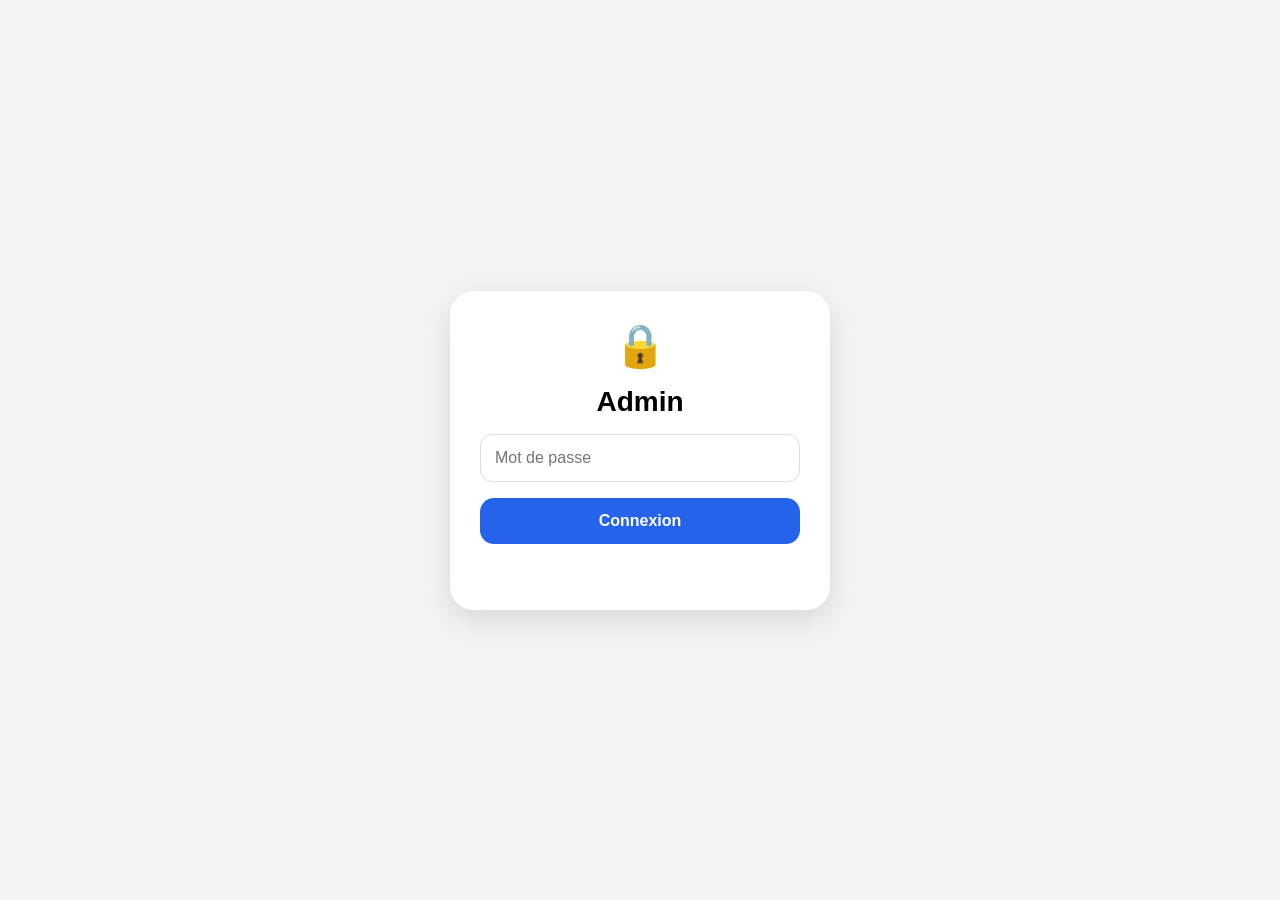
<file: admin_exercises.html>
<!DOCTYPE html>
<html lang="fr">
<head>
<meta charset="UTF-8">
<meta name="viewport" content="width=device-width, initial-scale=1.0">
<title>Admin Exercises V1</title>

<style>

body{
  margin:0;
  padding:30px;
  background:#f5f7fb;
  font-family:Arial,sans-serif;
  color:#222;
}

.container{
  max-width:1200px;
  margin:auto;
}

h1{
  margin-bottom:10px;
}

.subtitle{
  color:#666;
  margin-bottom:30px;
}

.card{
  background:white;
  border-radius:20px;
  padding:24px;
  margin-bottom:24px;
  box-shadow:0 4px 14px rgba(0,0,0,0.06);
}

label{
  display:block;
  margin-bottom:10px;
  font-weight:bold;
}

textarea{
  width:100%;
  min-height:180px;
  border:none;
  border-radius:16px;
  padding:18px;
  background:#f2f5fb;
  resize:vertical;
  font-size:15px;
  box-sizing:border-box;
}

#generatedJson{
  min-height:420px;
  font-family:monospace;
}

button{
  border:none;
  border-radius:14px;
  padding:14px 22px;
  font-size:15px;
  font-weight:bold;
  cursor:pointer;
  transition:0.2s;
  margin-right:12px;
  margin-bottom:12px;
}

.primary{
  background:#2d6cdf;
  color:white;
}

.primary:hover{
  background:#1f56b8;
}

.secondary{
  background:#e9eefb;
  color:#2d6cdf;
}

.secondary:hover{
  background:#d9e4ff;
}

.success{
  background:#17b26a;
  color:white;
}

.success:hover{
  background:#119455;
}

.stats{
  display:flex;
  flex-wrap:wrap;
  gap:14px;
  margin-top:20px;
}

.stat{
  background:#f2f5fb;
  padding:14px 18px;
  border-radius:14px;
  font-weight:bold;
}

.small{
  color:#777;
  font-size:14px;
  margin-top:12px;
}

@media(max-width:768px){

  body{
    padding:14px;
  }

  .card{
    padding:16px;
  }

  button{
    width:100%;
  }

}

</style>
</head>
<body>

<div class="container">

<h1>Admin Exercises V1</h1>

<div class="subtitle">
Créer et fusionner rapidement des exercices/programmes JSON.
</div>

<div class="card">

<label>Prompt programme</label>

<textarea id="promptInput">
Tu es un kinésithérapeute expert.

Génère un JSON compatible avec mon site.

IMPORTANT :
- Si la demande concerne un EXERCICE :
  → générer un exercice complet

- Si la demande concerne un PROGRAMME :
  → générer uniquement un programme contenant des IDs exercices

────────────────────
FORMAT EXERCICE
────────────────────

{
  "id": "",
  "nom": "",
  "type": "timer",

  "categorie": "",

  "objectif": "",

  "niveau": 1,

  "exercise_mode": "dynamique",

  "duree": "",

  "consignes": [],

  "precautions": [],

  "tags": [],

  "timer_config": {
    "mode": "dynamique",
    "phase_monte": 3,
    "maintien": 1,
    "phase_descente": 3,
    "cycles": 10
  },

  "ex": 30,

  "repos": 20,

  "reps": 10,

  "image": "exercises/images/placeholders/default.png",

  "video": "",

  "pathologies": [],

  "objectifs": [],

  "zones": [],

  "materiel": []
}

────────────────────
FORMAT PROGRAMME
────────────────────

{
  "id": "",

  "nom": "",

  "categorie": "",

  "niveau": 1,

  "description": "",

  "objectif": "",

  "objectifs": [],

  "pathologies": [],

  "zones": [],

  "materiel": [],

  "tags": [],

  "image": "exercises/images/placeholders/default.png",

  "video": "",

  "consignes": [],

  "exercices": []
}

IMPORTANT :
- Un programme NE contient PAS les exercices complets
- "exercices" contient uniquement des IDs
- Ne jamais utiliser timer_config dans un programme
- Réutiliser les exercices existants au maximum
- Éviter les doublons inutiles
- Construire des progressions cohérentes et réalistes</textarea>

<div class="small">
Tu écris ici le programme souhaité puis tu demandes à ChatGPT de générer le JSON.
</div>

</div>

<div class="card">

<h2>Gestion Exercices</h2>

<label>JSON exercices</label>

<textarea
id="exercisesJson"
placeholder='Colle ici les exercices JSON...'></textarea>

<div style="margin-top:20px;">

<button
class="secondary"
onclick="mergeExercisesOnly()">
Importer exercices
</button>

<button
class="success"
onclick="exportExercisesJson()">
Exporter exercises.json
</button>

</div>

<hr style="margin:40px 0;">

<h2>Gestion Programmes</h2>

<label>JSON programmes</label>

<textarea
id="programsJson"
placeholder='Colle ici les programmes JSON...'></textarea>

<div style="margin-top:20px;">

<button
class="primary"
onclick="mergeProgramsOnly()">
Importer programmes
</button>

<button
class="success"
onclick="exportProgramsJson()">
Exporter program_templates.json
</button>

</div>

<div style="margin-top:20px;">


</div>

<div class="stats">

<div class="stat">
Exercices actuels : <span id="currentCount">0</span>
</div>

<div class="stat">
Nouveaux exercices : <span id="newCount">0</span>
</div>

<div class="stat">
Total final : <span id="finalCount">0</span>
</div>

</div>

</div>

</div>

<script>

if(
  localStorage.getItem("admin_ok")
  !== "true"
){

  window.location.href =
  "login.html";

}

let currentExercises = [];
let mergedExercises = [];

let currentPrograms = [];
let mergedPrograms = [];

function updateStats(newExercises = []){

  document.getElementById('currentCount').textContent =
  currentExercises.length;

  document.getElementById('newCount').textContent =
  newExercises.length;

  document.getElementById('finalCount').textContent =
  mergedExercises.length;
}

function normalizeText(text){

  return (text || '')
  .toLowerCase()
  .normalize('NFD')
  .replace(/[\u0300-\u036f]/g, '')
  .replace(/[^a-z0-9]/g,'');

}

async function loadCurrentJson(){

  try{

    const exResponse =
    await fetch('./exercises/data/exercises.json');

    currentExercises =
    await exResponse.json();

    mergedExercises = [...currentExercises];

    const progResponse =
    await fetch('./exercises/data/program_templates.json');

    currentPrograms =
    await progResponse.json();

    mergedPrograms = [...currentPrograms];

    updateStats();



    alert('JSON chargés avec succès');

  } catch(error){

    console.error(error);

    alert('Erreur chargement JSON');

  }
}

function mergeExercisesOnly(){

  try{

    const jsonText =
    document.getElementById(
      'exercisesJson'
    ).value;

    if(!jsonText.trim()){

      alert('Aucun JSON exercices');

      return;
    }

    const parsed =
    JSON.parse(jsonText);

    const newExercises =
    Array.isArray(parsed)
    ? parsed
    : [parsed];

    let added = 0;

    newExercises.forEach(newEx => {

      const exists =
      mergedExercises.some(ex =>
        ex.id === newEx.id
      );

      if(!exists){

        mergedExercises.push(newEx);

        added++;

      }

    });

    updateStats(newExercises);

    alert(
      added +
      ' exercices ajoutés'
    );

  }catch(error){

    console.error(error);

    alert(
      'JSON exercices invalide'
    );

  }

}

function mergeProgramsOnly(){

  try{

    const jsonText =
    document.getElementById(
      'programsJson'
    ).value;

    if(!jsonText.trim()){

      alert('Aucun JSON programmes');

      return;
    }

    const parsed =
    JSON.parse(jsonText);

    const newPrograms =
    Array.isArray(parsed)
    ? parsed
    : [parsed];

    let added = 0;

    newPrograms.forEach(program => {

      const exists =
      mergedPrograms.some(p =>
        p.id === program.id
      );

      if(!exists){

        mergedPrograms.push(program);

        added++;

      }

    });

    validatePrograms();

    alert(
      added +
      ' programmes ajoutés'
    );

  }catch(error){

    console.error(error);

    alert(
      'JSON programmes invalide'
    );

  }

}

function validatePrograms(){

  let errors = [];

  mergedPrograms.forEach(program => {

    (program.exercices || [])
    .forEach(id => {

      const exists =
      mergedExercises.some(ex =>
        ex.id === id
      );

      if(!exists){

        errors.push(
          program.nom +
          ' -> exercice manquant : ' +
          id
        );

      }

    });

  });

  if(errors.length){

    console.error(errors);

    alert(
      'Erreurs programmes. Voir console.'
    );

  }

}

function exportExercisesJson(){

  if(!mergedExercises.length){

    alert('Aucun exercice');

    return;
  }

  const jsonString =
  JSON.stringify(mergedExercises, null, 2);

  downloadJson(
    jsonString,
    'exercises.json'
  );
}

function exportProgramsJson(){

  if(!mergedPrograms.length){

    alert('Aucun programme');

    return;
  }

  const jsonString =
  JSON.stringify(mergedPrograms, null, 2);

  downloadJson(
    jsonString,
    'program_templates.json'
  );
}

function downloadJson(jsonString, filename){

  const blob = new Blob(
    [jsonString],
    { type:'application/json' }
  );

  const url =
  URL.createObjectURL(blob);

  const a =
  document.createElement('a');

  a.href = url;

  a.download = filename;

  a.click();

  URL.revokeObjectURL(url);
}

</script>

</body>
</html>
</file>
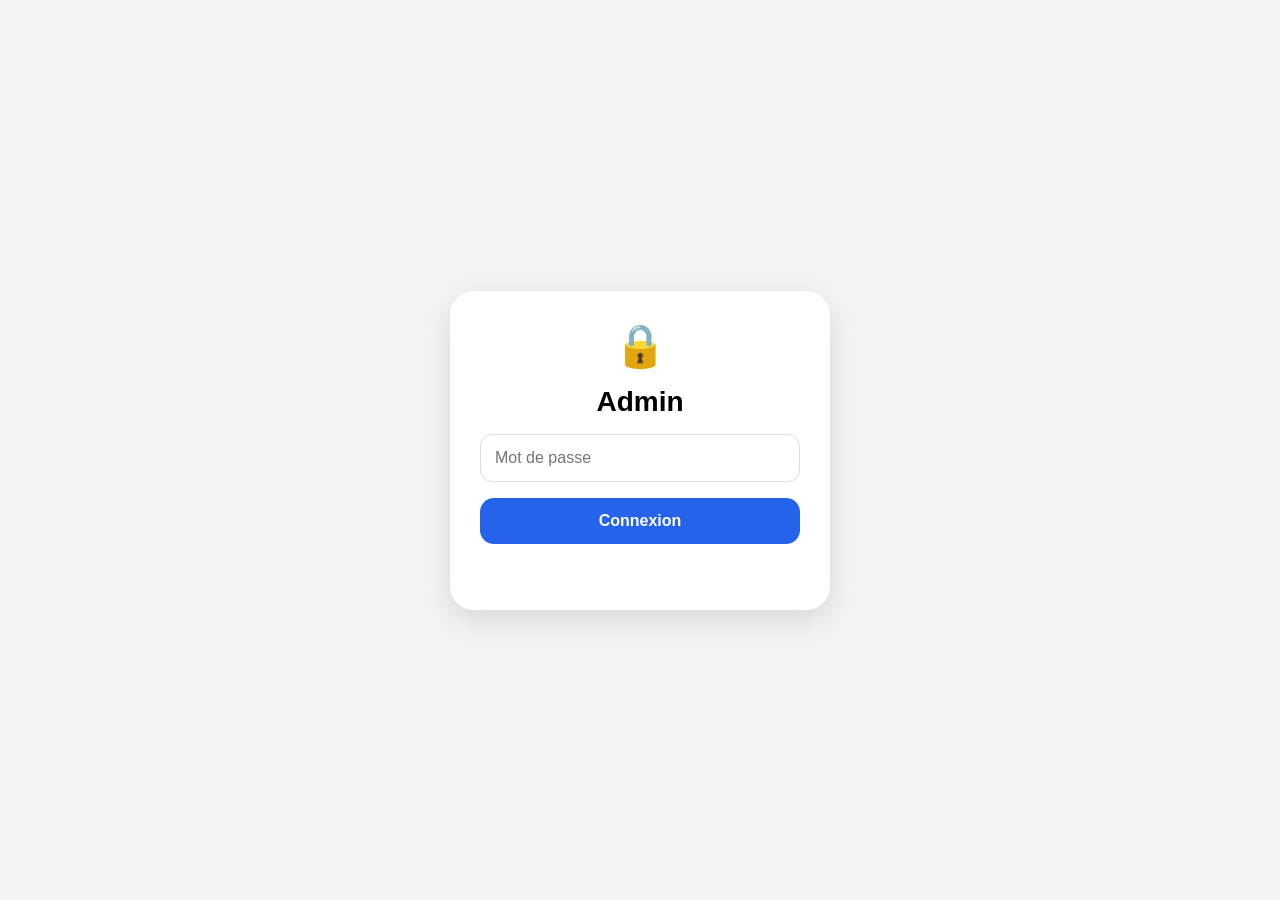
<file: admin_tools.html>
<!DOCTYPE html>
<html lang="fr">
<head>
<meta charset="UTF-8">
<meta name="viewport" content="width=device-width, initial-scale=1.0, viewport-fit=cover">
<meta name="theme-color" content="#0A7C90">

<title>Outils administrateur</title>

<link rel="stylesheet" href="style.css?v=2">
<link rel="stylesheet" href="home.css?v=3">

<style>

.back-btn{
  flex:none;
  width:48px;
  height:48px;
  margin:0;
  padding:0;
  display:grid;
  place-items:center;
  border-radius:50%;
  background:var(--surface);
  border:1px solid var(--border);
  color:var(--text);
}

.back-btn:hover{
  border-color:#BFD8DB;
}

.back-btn svg{
  width:22px;
  height:22px;
  fill:none;
  stroke:currentColor;
  stroke-width:2;
  stroke-linecap:round;
  stroke-linejoin:round;
}

</style>
</head>

<body>

<main class="card home-card">

  <header class="home-header">
    <button class="back-btn" onclick="history.back()" aria-label="Retour">
      <svg viewBox="0 0 24 24"><path d="M19 12H5M12 19l-7-7 7-7"/></svg>
    </button>
    <div>
      <h1 class="home-title">Outils administrateur</h1>
      <p class="home-subtitle">Gestion et création des programmes</p>
    </div>
  </header>

  <nav class="home-grid" aria-label="Outils">
    <button class="home-box" onclick="location.href='programmes_admin.html'">
      <span class="box-icon"><svg viewBox="0 0 24 24"><rect x="8" y="2" width="8" height="4" rx="1"/><path d="M16 4h2a2 2 0 0 1 2 2v14a2 2 0 0 1-2 2H6a2 2 0 0 1-2-2V6a2 2 0 0 1 2-2h2M9 12h6M9 16h6"/></svg></span>
      <span class="box-text"><strong>Programmes</strong><small>Voir et modifier les programmes</small></span>
      <svg class="chev" viewBox="0 0 24 24"><path d="M9 18l6-6-6-6"/></svg>
    </button>
    <button class="home-box" onclick="openProgrammeKine()">
      <span class="box-icon"><svg viewBox="0 0 24 24"><path d="M22 12h-4l-3 9L9 3l-3 9H2"/></svg></span>
      <span class="box-text"><strong>Programme kiné</strong><small>Créer un nouveau programme</small></span>
      <svg class="chev" viewBox="0 0 24 24"><path d="M9 18l6-6-6-6"/></svg>
    </button>
    <button class="home-box" onclick="location.href='programmescourse.html'">
      <span class="box-icon"><svg viewBox="0 0 24 24"><circle cx="6" cy="19" r="3"/><path d="M9 19h8.5a3.5 3.5 0 0 0 0-7h-11a3.5 3.5 0 0 1 0-7H15"/><circle cx="18" cy="5" r="3"/></svg></span>
      <span class="box-text"><strong>Programme course</strong><small>Séances de course à pied</small></span>
      <svg class="chev" viewBox="0 0 24 24"><path d="M9 18l6-6-6-6"/></svg>
    </button>
    <button class="home-box" onclick="location.href='admin_exercises.html'">
      <span class="box-icon"><svg viewBox="0 0 24 24"><path d="M8 3H7a2 2 0 0 0-2 2v5a2 2 0 0 1-2 2 2 2 0 0 1 2 2v5a2 2 0 0 0 2 2h1M16 21h1a2 2 0 0 0 2-2v-5a2 2 0 0 1 2-2 2 2 0 0 1-2-2V5a2 2 0 0 0-2-2h-1"/></svg></span>
      <span class="box-text"><strong>Gestion JSON</strong><small>Base d’exercices</small></span>
      <svg class="chev" viewBox="0 0 24 24"><path d="M9 18l6-6-6-6"/></svg>
    </button>
    <button class="home-box" onclick="location.href='exercises/glossary.html'">
      <span class="box-icon"><svg viewBox="0 0 24 24"><path d="M2 4h6a4 4 0 0 1 4 4v13a3 3 0 0 0-3-3H2zM22 4h-6a4 4 0 0 0-4 4v13a3 3 0 0 1 3-3h7z"/></svg></span>
      <span class="box-text"><strong>Glossaire exercices</strong><small>Toutes les fiches exercices</small></span>
      <svg class="chev" viewBox="0 0 24 24"><path d="M9 18l6-6-6-6"/></svg>
    </button>
  </nav>

</main>

<script>

if(
localStorage.getItem("admin_ok")
!== "true"
){
  window.location.href =
  "login.html";
}

</script>

<script>

function openProgrammeKine(){

  localStorage.removeItem("programme_temp");
  localStorage.removeItem("current_programme");
  localStorage.removeItem("edit_programme");
  localStorage.removeItem("pathologie");
  localStorage.removeItem("patho_data");
  localStorage.removeItem("pathologie_nom");
  localStorage.removeItem("programmeCopie");


  localStorage.setItem(
    "forceProgrammeKine",
    "1"
  );


  location.href =
  "config.html?v=" + Date.now();

}

if(
localStorage.getItem("admin_ok")
!== "true"
){
  window.location.href =
  "login.html";
}

</script>

</body>
</html>
</file>
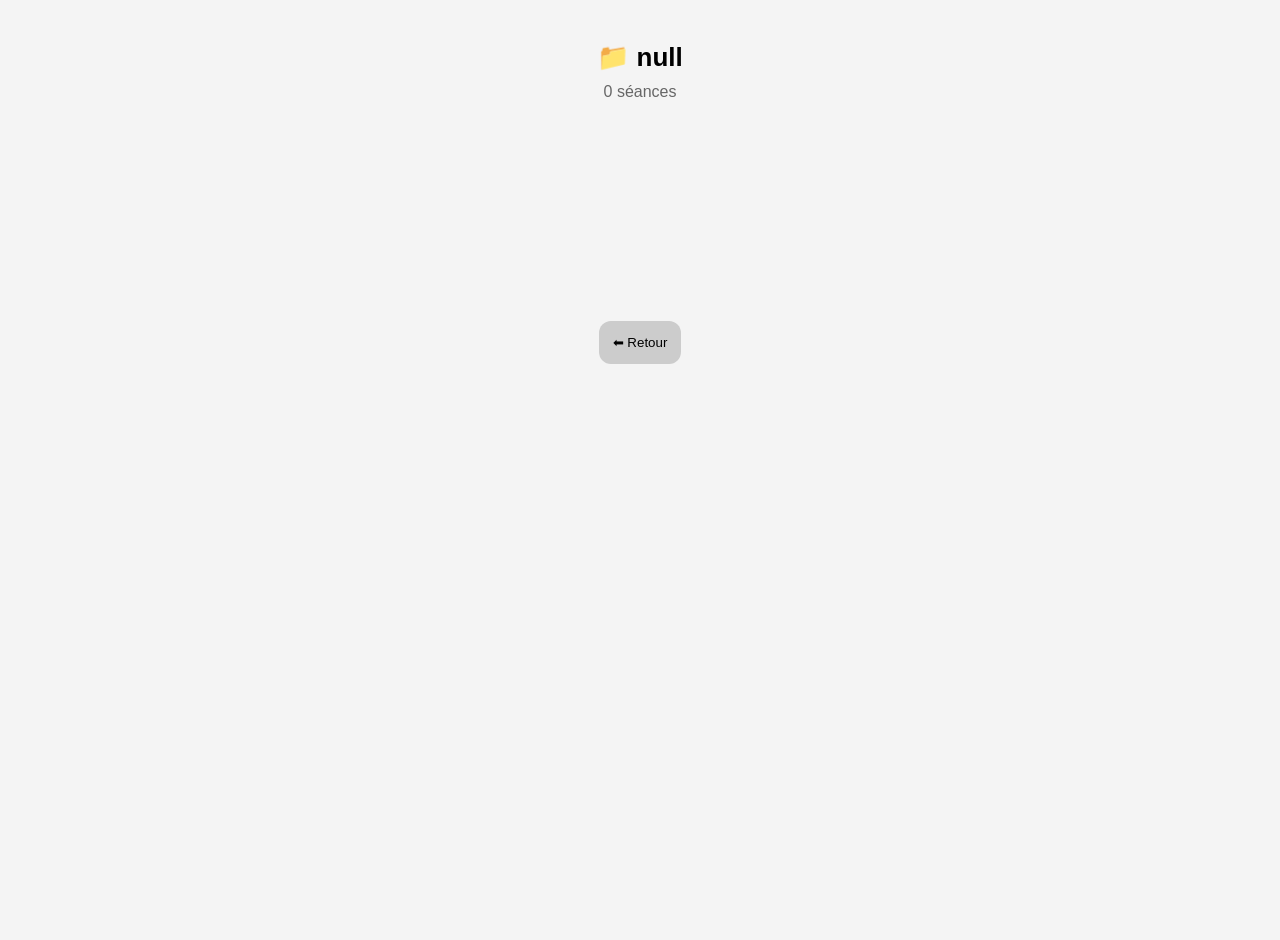
<file: folder.html>
<!DOCTYPE html>
<html lang="fr">
<head>
<meta charset="UTF-8">
<meta name="viewport" content="width=device-width, initial-scale=1.0">
<title>Dossier</title>

<style>

body{
font-family:Arial;
background:#f4f4f4;
margin:0;
display:flex;
flex-direction:column;
align-items:center;
min-height:100vh;
padding:20px;
}

h2{
font-size:26px;
margin-bottom:10px;
}

.subtitle{
color:#666;
margin-bottom:20px;
}

/* CARD */
.card{
width:85%;
max-width:360px;
margin:12px auto;
background:white;
border-radius:20px;
padding:16px;
box-shadow:0 8px 25px rgba(0,0,0,0.12);
display:flex;
justify-content:space-between;
align-items:center;
cursor:pointer;
transition:0.2s;
}

.card:hover{
transform:scale(1.03);
box-shadow:0 12px 30px rgba(0,0,0,0.2);
}

.left{
display:flex;
flex-direction:column;
gap:4px;
}

.hist{
color:#777;
font-size:13px;
}

.title{
font-size:16px;
font-weight:bold;
}

.date{
font-size:13px;
color:#999;
}

/* ACTIONS */
.actions{
display:flex;
gap:8px;
align-items:center;
}

.iconBtn{
width:36px;
height:36px;
display:flex;
align-items:center;
justify-content:center;
border-radius:10px;
border:none;
cursor:pointer;
font-size:16px;
}

/* ⭐ */
.star{
background:#fff8e1;
color:#f9a825;
}

/* 🗑 */
.delete{
background:#ffebee;
color:#c62828;
}

/* EVA */
.evaDot{
width:18px;
height:18px;
border-radius:50%;
box-shadow:0 2px 5px rgba(0,0,0,0.2);
}

button.back{
margin-top:20px;
padding:14px;
border:none;
border-radius:12px;
background:#ccc;
}

</style>
</head>

<body>

<h2 id="title"></h2>
<div class="subtitle" id="count"></div>
<canvas id="evaChart" width="320" height="160" style="margin-bottom:20px;"></canvas>

<div id="list"></div>

<button class="back" onclick="back()">⬅ Retour</button>

<script>
const VERSION = "1.2";

let name = localStorage.getItem("folder_name");

let all = localStorage.getItem("programmes");
all = all ? JSON.parse(all) : [];
if(!Array.isArray(all)) all = [];

const params =
new URLSearchParams(
window.location.search
);

const patient =
params.get("patient")
|| "admin";

let list = all
.filter(p =>

p.type === "historique"

&&

p.nom === name

&&

(p.patientId || "admin")
=== patient

)
.sort((a,b)=> new Date(b.date) - new Date(a.date));

document.getElementById("title").innerText = "📁 " + name;
document.getElementById("count").innerText = list.length + " séances";
/* 🎯 GRAPH EVA PRO */
const canvas = document.getElementById("evaChart");
const ctx = canvas.getContext("2d");

if(list.length > 1){

let values = list.map(p=>p.data?.eva || 0).reverse();

let w = canvas.width;
let h = canvas.height;

ctx.clearRect(0,0,w,h);

/* 🎨 ZONES (vert / jaune / rouge) */
let zoneH = (h-40);

ctx.fillStyle = "rgba(34,197,94,0.15)"; // vert
ctx.fillRect(20, h-20 - zoneH*(3/10), w-40, zoneH*(3/10));

ctx.fillStyle = "rgba(234,179,8,0.15)"; // jaune
ctx.fillRect(20, h-20 - zoneH*(6/10), w-40, zoneH*(3/10));

ctx.fillStyle = "rgba(239,68,68,0.15)"; // rouge
ctx.fillRect(20, 10, w-40, zoneH*(4/10));

/* axes */
ctx.strokeStyle = "#aaa";
ctx.beginPath();
ctx.moveTo(20,10);
ctx.lineTo(20,h-20);
ctx.lineTo(w-10,h-20);
ctx.stroke();

/* 📊 MOYENNE */
let avg = values.reduce((a,b)=>a+b,0)/values.length;
let avgY = (h-20) - (avg/10)*(h-40);

ctx.strokeStyle = "#999";
ctx.setLineDash([5,5]);
ctx.beginPath();
ctx.moveTo(20, avgY);
ctx.lineTo(w-10, avgY);
ctx.stroke();
ctx.setLineDash([]);

/* texte moyenne */
ctx.fillStyle = "#999";
ctx.font = "12px Arial";
ctx.fillText("moy: " + avg.toFixed(1), w-60, avgY-5);

/* 🎯 COULEUR DYNAMIQUE */
let first = values[0];
let last = values[values.length-1];

if(last < first){
ctx.strokeStyle = "#16a34a"; // amélioration
}else if(last > first){
ctx.strokeStyle = "#ef4444"; // aggravation
}else{
ctx.strokeStyle = "#eab308"; // stable
}

ctx.lineWidth = 2;

let stepX = (w-40)/(values.length-1);

/* courbe */
ctx.beginPath();

values.forEach((v,i)=>{
let x = 20 + i*stepX;
let y = (h-20) - (v/10)*(h-40);

if(i===0) ctx.moveTo(x,y);
else ctx.lineTo(x,y);
});

ctx.stroke();

/* points */
values.forEach((v,i)=>{
let x = 20 + i*stepX;
let y = (h-20) - (v/10)*(h-40);

ctx.fillStyle=ctx.strokeStyle;
ctx.beginPath();
ctx.arc(x,y,4,0,Math.PI*2);
ctx.fill();
});

}

let container=document.getElementById("list");

/* RENDER */
list.forEach((p,index)=>{

let div=document.createElement("div");
div.className="card";

/* LEFT */
let left=document.createElement("div");
left.className="left";

let hist=document.createElement("div");
hist.className="hist";
hist.innerText="🕒 Séance";

let title=document.createElement("div");
title.className="title";
title.innerText=name;

let date=document.createElement("div");
date.className="date";
date.innerText=p.date;

/* ACTIONS */
let actions=document.createElement("div");
actions.className="actions";

/* ⭐ */
let star=document.createElement("button");
star.className="iconBtn star";
star.innerHTML="⭐";
star.onclick=(e)=>{
e.stopPropagation();
addFav(p);
};

/* EVA */
let evaDot=document.createElement("div");
evaDot.className="evaDot";

let eva = p.data?.eva || 0;
let step = Math.floor(eva/2);
if(step < 0) step = 0;
if(step > 5) step = 5;
let colors=["#16a34a","#84cc16","#eab308","#f97316","#ef4444","#b91c1c"];
evaDot.style.background = colors[step];

/* 🗑 */
let del=document.createElement("button");
del.className="iconBtn delete";
del.innerHTML="🗑";
del.onclick=(e)=>{
e.stopPropagation();
remove(p);
};

/* BUILD */
left.appendChild(hist);
left.appendChild(title);
left.appendChild(date);

actions.appendChild(star);
actions.appendChild(evaDot);
actions.appendChild(del);

div.appendChild(left);
div.appendChild(actions);

/* CLICK */
div.onclick=()=>{
localStorage.setItem("programme_temp",JSON.stringify(p.data));
if(patient !== "admin"){

window.location =
"timer.html?patient="
+ patient +
"&v=" + VERSION;

}else{

window.location =
"timer.html?v=" + VERSION;

}
};

container.appendChild(div);

});

/* ACTIONS */

function remove(p){
let all = JSON.parse(localStorage.getItem("programmes")||[]);
all = all.filter(x=>x!==p);
localStorage.setItem("programmes",JSON.stringify(all));
location.reload();
}

function addFav(p){

let all = JSON.parse(localStorage.getItem("programmes")||[]);

/* comparaison complète */
let index = all.findIndex(x => JSON.stringify(x) === JSON.stringify(p));

if(index === -1) return;

all[index].type = "favori";

localStorage.setItem("programmes", JSON.stringify(all));

location.reload();
}

function back(){

if(patient !== "admin"){

window.location =
"historique.html?patient="
+ patient +
"&v=" + VERSION;

}else{

window.location =
"historique.html?v=" + VERSION;

}

}

</script>

</body>
</html>
</file>
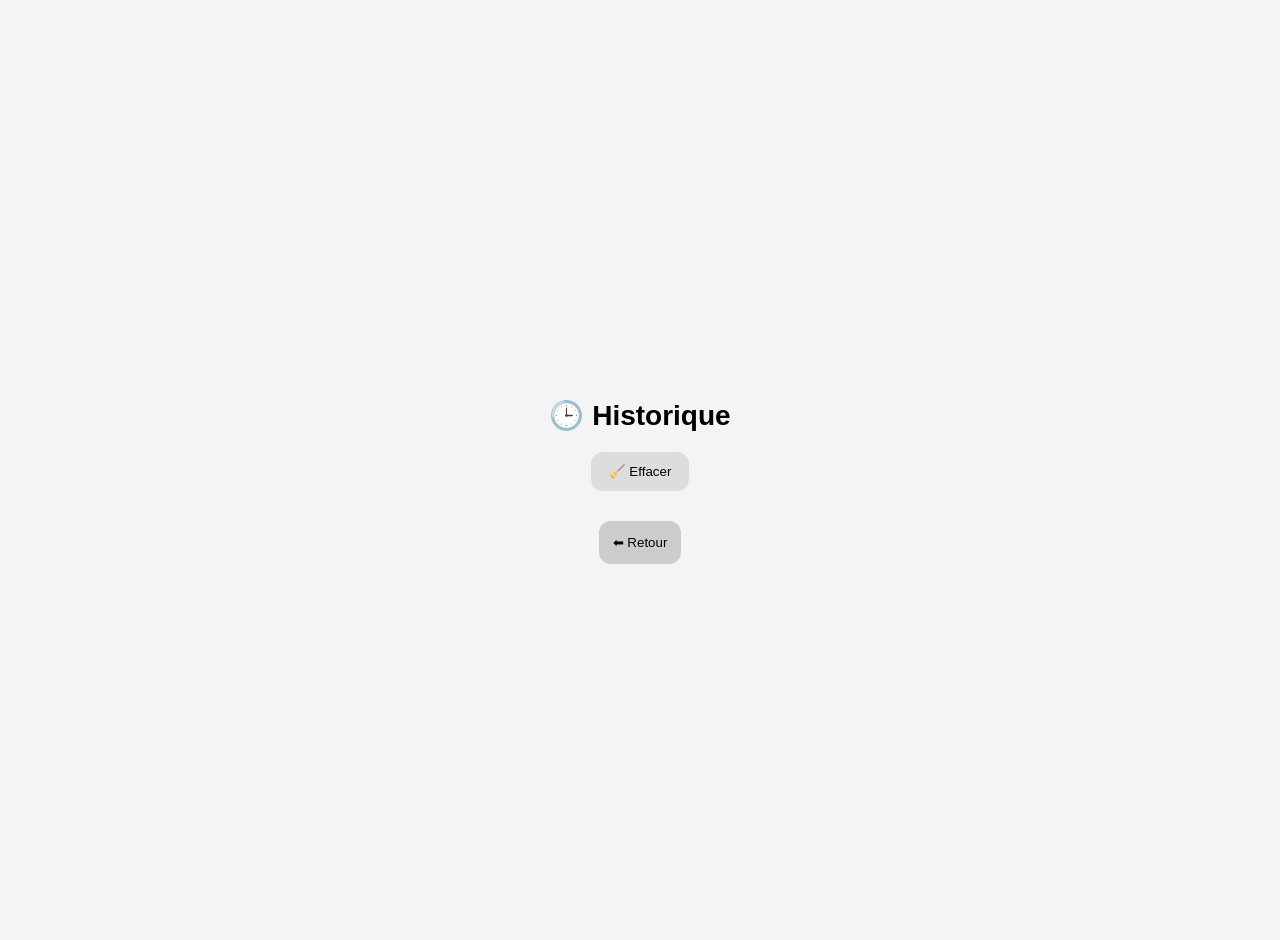
<file: historique.html>
<!DOCTYPE html>
<html lang="fr">
<head>
<meta charset="UTF-8">
<meta name="viewport" content="width=device-width, initial-scale=1.0">
<title>Historique</title>

<style>

body{
font-family:Arial;
background:#f4f4f4;
margin:0;
display:flex;
flex-direction:column;
justify-content:center;
align-items:center;
min-height:100vh;
padding:20px;
}

h2{
font-size:28px;
margin-bottom:20px;
}

.topbar{margin-bottom:10px;}

button.main{
padding:12px 18px;
border:none;
border-radius:12px;
background:#ddd;
cursor:pointer;
}

/* CARD */
.card{
width:85%;
max-width:360px;
margin:12px auto;
background:white;
border-radius:20px;
padding:16px;
box-shadow:0 8px 25px rgba(0,0,0,0.12);
display:flex;
justify-content:space-between;
align-items:center;
cursor:pointer;
transition:0.2s;
}

.card:hover{
transform:scale(1.03);
box-shadow:0 12px 30px rgba(0,0,0,0.2);
}

/* TEXTE */
.left{
display:flex;
flex-direction:column;
gap:4px;
}

.hist{
color:#777;
font-size:13px;
}

.title{
font-size:16px;
font-weight:bold;
}

.date{
font-size:13px;
color:#999;
}

/* ACTIONS */
.actions{
display:flex;
gap:8px;
align-items:center;
}

.iconBtn{
width:36px;
height:36px;
display:flex;
align-items:center;
justify-content:center;
border-radius:10px;
border:none;
cursor:pointer;
font-size:16px;
transition:0.2s;
}

/* ⭐ */
.star{
background:#fff8e1;
color:#f9a825;
}
.star:hover{
background:#ffecb3;
transform:scale(1.1);
}

/* 🗑 */
.delete{
background:#ffebee;
color:#c62828;
}
.delete:hover{
background:#ffcdd2;
transform:scale(1.1);
}

/* 🔵 EVA DOT */
.evaDot{
width:18px;
height:18px;
border-radius:50%;
box-shadow:0 2px 5px rgba(0,0,0,0.2);
}

button.back{
margin-top:20px;
padding:14px;
border:none;
border-radius:12px;
background:#ccc;
}

</style>
</head>

<body>

<h2>🕒 Historique</h2>

<div class="topbar">
<button class="main" onclick="clearHist()">🧹 Effacer</button>
</div>

<div id="list"></div>

<button class="back" onclick="back()">⬅ Retour</button>

<script>
const VERSION = "1.2";

let all = localStorage.getItem("programmes");
all = all ? JSON.parse(all) : [];
if(!Array.isArray(all)) all = [];

const params =
new URLSearchParams(
window.location.search
);

const patient =
params.get("patient")
|| "admin";

let hist = all.filter(p =>

p.type === "historique"

&&

(p.patientId || "admin")
=== patient

).slice(0,30);

/* GROUP BY NOM */
let grouped = {};
hist.forEach(p=>{
let name = p.nom || "Séance";
if(!grouped[name]) grouped[name]=[];
grouped[name].push(p);
});

let container=document.getElementById("list");

const histCourse = hist.filter(
p => p.categorie === "course"
);

const histKine = hist.filter(
p => p.categorie === "kine"
);

/* DISPLAY */
renderSection(
"🏃 Historique Course",
histCourse
);

renderSection(
"🩺 Historique Kiné",
histKine
);

function renderSection(titre,data){

if(data.length===0) return;

let h=document.createElement("h3");
h.innerText=titre;
h.style.marginTop="25px";

container.appendChild(h);

let grouped={};

data.forEach(p=>{
let name=p.nom||"Séance";
if(!grouped[name]) grouped[name]=[];
grouped[name].push(p);
});

Object.keys(grouped)
.sort((a,b)=>{
let da=new Date(grouped[a][0].date);
let db=new Date(grouped[b][0].date);
return db-da;
})
.forEach(name=>{

let group=grouped[name];

if(group.length>=2){
renderFolder(name,group);
}else{
renderCard(group[0],name);
}

});

}

/* ---------- CARD ---------- */

function renderCard(p, name){

let index = hist.indexOf(p);

let div=document.createElement("div");
div.className="card";

let left=document.createElement("div");
left.className="left";

let histDiv=document.createElement("div");
histDiv.className="hist";
histDiv.innerText="🕒 Historique";

let title=document.createElement("div");
title.className="title";
title.innerText=name;

let date=document.createElement("div");
date.className="date";
date.innerText=p.date;

/* ACTIONS */
let actions=document.createElement("div");
actions.className="actions";

/* ⭐ */
let star=document.createElement("button");
star.className="iconBtn star";
star.innerHTML="⭐";
star.onclick=(e)=>{
e.stopPropagation();
addFav(index);
};

/* EVA */
let evaDot=document.createElement("div");
evaDot.className="evaDot";

let eva = p.data?.eva || 0;
let step = Math.floor(eva/2);
if(step < 0) step = 0;
if(step > 5) step = 5;
let colors=["#16a34a","#84cc16","#eab308","#f97316","#ef4444","#b91c1c"];
evaDot.style.background = colors[step];

/* 🗑 */
let del=document.createElement("button");
del.className="iconBtn delete";
del.innerHTML="🗑";
del.onclick=(e)=>{
e.stopPropagation();
remove(index);
};

/* BUILD */
left.appendChild(histDiv);
left.appendChild(title);
left.appendChild(date);

actions.appendChild(star);
actions.appendChild(evaDot);
actions.appendChild(del);

div.appendChild(left);
div.appendChild(actions);

/* CLICK */
div.onclick=()=>{
localStorage.setItem("programme_temp",JSON.stringify(p.data));
window.location="timer.html?v="+VERSION;
};

container.appendChild(div);
}

/* ---------- FOLDER ---------- */

function renderFolder(name, group){

let div=document.createElement("div");
div.className="card";

/* EVA MOYENNE */
let avg = 0;
group.forEach(p=>{
avg += p.data?.eva || 0;
});
avg = Math.round(avg / group.length);

let step = Math.floor(avg/2);
if(step < 0) step = 0;
if(step > 5) step = 5;
let colors=["#16a34a","#84cc16","#eab308","#f97316","#ef4444","#b91c1c"];

let left=document.createElement("div");
left.className="left";

left.innerHTML=`
<div class="hist">📁 Dossier</div>
<div class="title">${name}</div>
<div class="date">${group.length} séances</div>
`;

let actions=document.createElement("div");
actions.className="actions";

/* EVA DOT */
let evaDot=document.createElement("div");
evaDot.className="evaDot";
evaDot.style.background = colors[step];

/* DELETE */
let del=document.createElement("button");
del.className="iconBtn delete";
del.innerHTML="🗑";
del.onclick=(e)=>{
e.stopPropagation();
if(!confirm("Supprimer tout le dossier ?")) return;

let all = JSON.parse(localStorage.getItem("programmes")||[]);
all = all.filter(p=>!(p.nom===name && p.type==="historique"));

localStorage.setItem("programmes",JSON.stringify(all));
location.reload();
};

actions.appendChild(evaDot);
actions.appendChild(del);

div.appendChild(left);
div.appendChild(actions);

/* CLICK */
div.onclick=()=>{
localStorage.setItem("folder_name", name);
if(patient !== "admin"){

window.location =
"folder.html?patient="
+ patient +
"&v=" + VERSION;

}else{

window.location =
"folder.html?v=" + VERSION;

}
};

container.appendChild(div);
}

/* ---------- ACTIONS ---------- */

function remove(i){
let all = JSON.parse(localStorage.getItem("programmes")||[]);
const params =
new URLSearchParams(
window.location.search
);

const patient =
params.get("patient")
|| "admin";

let hist = all.filter(p =>

p.type === "historique"

&&

(p.patientId || "admin")
=== patient

).slice(0,30);
let target = hist[i];
all = all.filter(p=>p !== target);
localStorage.setItem("programmes",JSON.stringify(all));
location.reload();
}

function addFav(i){
let all = JSON.parse(localStorage.getItem("programmes")||[]);
let hist = all.filter(p=>p.type==="historique");
let target = hist[i];
target.type="favori";
localStorage.setItem("programmes",JSON.stringify(all));
location.reload();
}

function clearHist(){
if(confirm("Supprimer tout l'historique ?")){
let all = JSON.parse(localStorage.getItem("programmes")||[]);
all = all.filter(p=>p.type==="favori");
localStorage.setItem("programmes",JSON.stringify(all));
location.reload();
}
}

function back(){

if(patient !== "admin"){

window.location =
"mes_programmes.html?patient="
+ patient;

}else{

window.location =
"mes_programmes.html";

}

}

</script>

</body>
</html>
</file>
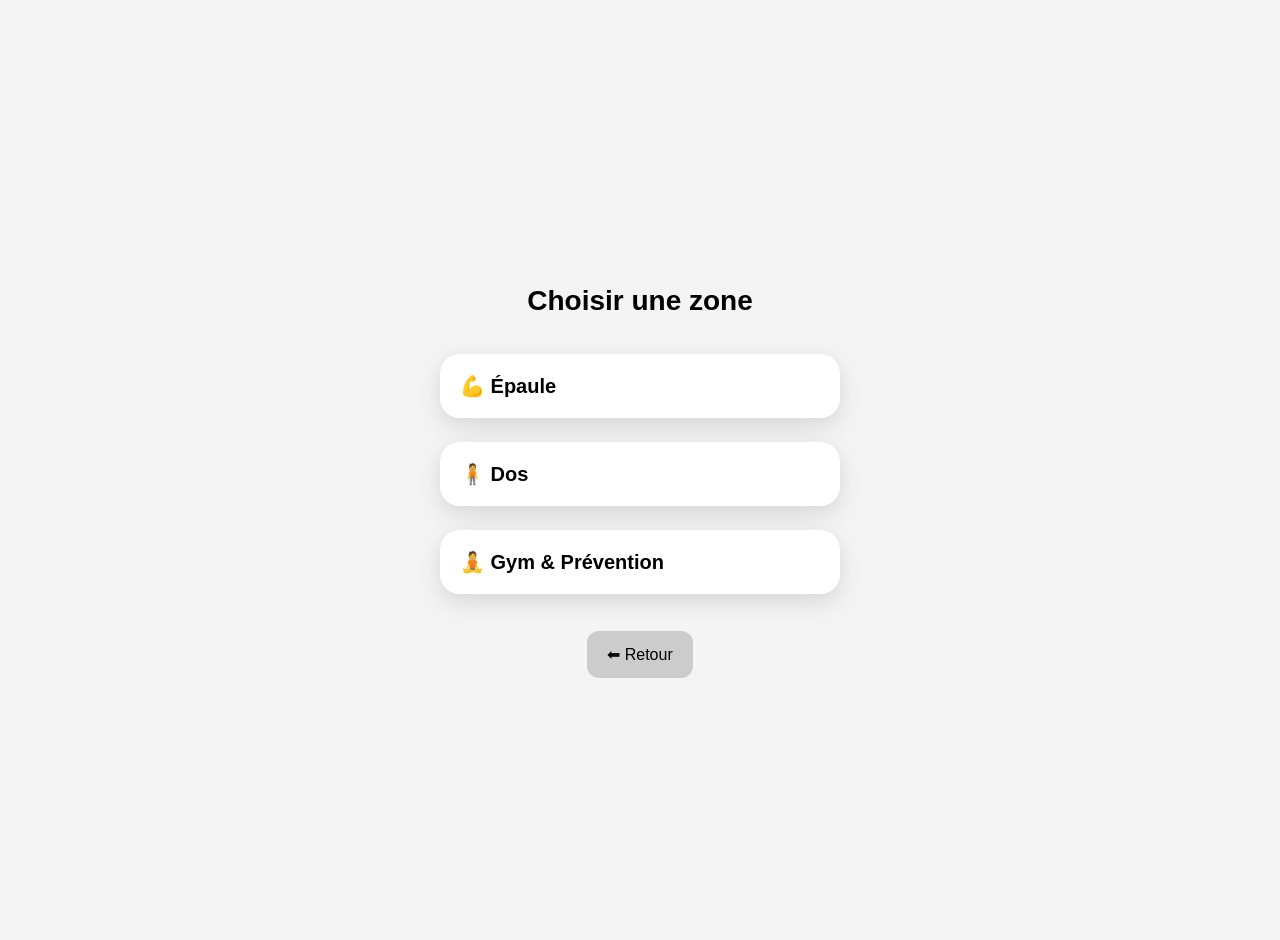
<file: liste_pathologies.html>
<!DOCTYPE html>
<html lang="fr">
<head>
<meta charset="UTF-8">
<meta name="viewport" content="width=device-width, initial-scale=1.0">
<title>Pathologies</title>

<style>
body{
font-family:Arial;
background:#f4f4f4;
margin:0;
display:flex;
flex-direction:column;
justify-content:center;
align-items:center;
min-height:100vh;
padding:20px;
}

h2{font-size:28px;margin-bottom:25px;}

.card{
display:flex;
align-items:center;
gap:12px;
width:85%;
max-width:360px;
margin:12px auto;
background:white;
border-radius:20px;
padding:15px;
box-shadow:0 8px 25px rgba(0,0,0,0.12);
cursor:pointer;
transition:0.2s;
}

.card:hover{
transform:scale(1.03);
box-shadow:0 12px 30px rgba(0,0,0,0.2);
}

.card img{
width:80px;
height:80px;
object-fit:cover;
border-radius:12px;
}

.info{flex:1;}

.titleRow{
display:flex;
justify-content:space-between;
align-items:center;
gap:10px;
}

h3{
margin:0;
font-size:16px;
flex:1;
min-width:0;
}

.actionBtn{
background:#1976d2;
color:white;
border:none;
padding:8px 12px;
border-radius:10px;
font-weight:bold;
cursor:pointer;
font-size:13px;
transition:0.2s;
width:80px;
text-align:center;
flex-shrink:0;
}

.actionBtn:hover{
transform:scale(1.05);
background:#1565c0;
}

.actionBtn:active{
transform:scale(0.95);
}

button{
margin-top:20px;
padding:14px 20px;
border:none;
border-radius:12px;
background:#ccc;
}
</style>
</head>

<body>

<h2>Choisir une pathologie</h2>

<div id="list"></div>

<button onclick="back()">⬅ Retour</button>

<script>
const VERSION = "1.2";

/* 🔥 BASE PATHO */
const PATHO_DATA = {

lombalgie_1:{
series:1,
exercices:[

{
nom:"Étirement de prière",
image:"exercises/images/pathologies/lombalgie_1/ex1.png",
ex:30,
repos:10,
reps:3
},

{
nom:"Chat Chien Étirement",
image:"exercises/images/pathologies/lombalgie_1/ex2.png",
ex:5,
repos:5,
reps:10
},

{
nom:"Pontage",
image:"exercises/images/pathologies/lombalgie_1/ex3.png",
ex:5,
repos:5,
reps:10
},

{
nom:"Double genou à la poitrine",
image:"exercises/images/pathologies/lombalgie_1/ex4.png",
ex:30,
repos:5,
reps:3
},

{
nom:"Étirement des ischio-jambiers",
image:"exercises/images/pathologies/lombalgie_1/ex5.png",
ex:30,
repos:10,
reps:4
},

{
nom:"Glissement du nerf sciatique",
image:"exercises/images/pathologies/lombalgie_1/ex6.png",
ex:5,
repos:5,
reps:10
},

{
nom:"Étirement du piriforme",
image:"exercises/images/pathologies/lombalgie_1/ex7.png",
ex:30,
repos:10,
reps:3
},

{
nom:"Étirement du bas du dos",
image:"exercises/images/pathologies/lombalgie_1/ex8.png",
ex:30,
repos:10,
reps:4
}

]
},

tendinite_coiffe:{
series:1,
exercices:[

{
nom:"Écarter les bras",
image:"exercises/images/pathologies/tendinite_coiffe/ex1.png",
ex:10,
repos:5,
reps:10
},

{
nom:"Taper des mains",
image:"exercises/images/pathologies/tendinite_coiffe/ex2.png",
ex:10,
repos:5,
reps:10
},

{
nom:"Lever les bras",
image:"exercises/images/pathologies/tendinite_coiffe/ex3.png",
ex:10,
repos:5,
reps:10
},

{
nom:"Lever les épaules",
image:"exercises/images/pathologies/tendinite_coiffe/ex4.png",
ex:10,
repos:5,
reps:5
},

{
nom:"Avancer le bras",
image:"exercises/images/pathologies/tendinite_coiffe/ex5.png",
ex:10,
repos:5,
reps:10
},

{
nom:"Pivoter les bras",
image:"exercises/images/pathologies/tendinite_coiffe/ex6.png",
ex:10,
repos:5,
reps:10
},

{
nom:"Lever le coude",
image:"exercises/images/pathologies/tendinite_coiffe/ex7.png",
ex:10,
repos:5,
reps:10
},

{
nom:"Rapprocher les omoplates",
image:"exercises/images/pathologies/tendinite_coiffe/ex8.png",
ex:10,
repos:5,
reps:10
}

]
},

"nevralgie_cervico_brachiale":{
series:1,
exercices:[
{nom:"Inclinaison latérale assistée", ex:30, repos:10, reps:3},
{nom:"Rotation + main épaule", ex:30, repos:10, reps:3},
{nom:"Extension cervicale", ex:30, repos:10, reps:3},
{nom:"Neuro C6", ex:20, repos:10, reps:10},
{nom:"Neuro C7", ex:20, repos:10, reps:10},
{nom:"Neuro C8", ex:20, repos:10, reps:10}
]
},

"capsulite":{
series:2,
exercices:[
{nom:"Pendulaire", ex:30, repos:10, reps:3},
{nom:"Flexion assistée", ex:30, repos:10, reps:3},
{nom:"Abduction assistée", ex:30, repos:10, reps:3},
{nom:"Rotation externe coude au corps", ex:30, repos:10, reps:3},
{nom:"Montée murale", ex:30, repos:10, reps:3}
]
},

/* 🔥 NOUVELLE PATHO */
"canal_lombaire_etroit":{
series:1,
exercices:[
{nom:"Étirement psoas", ex:30, repos:10, reps:5},
{nom:"Flexion vers l’avant", ex:30, repos:5, reps:5},
{nom:"Genoux poitrine", ex:30, repos:5, reps:5},
{nom:"Rotation lombaire", ex:30, repos:5, reps:5},
{nom:"Chat Chien", ex:15, repos:15, reps:5},
{nom:"Pontage", ex:20, repos:10, reps:5}
]
},
"hernie_discale":{
series:2,
exercices:[
{nom:"Extension lombaire allongé (McKenzie)", ex:30, repos:10, reps:5},
{nom:"Extension debout", ex:20, repos:10, reps:5},
{nom:"Gainage abdominal", ex:20, repos:10, reps:5},
{nom:"Pont fessier", ex:20, repos:10, reps:5},
{nom:"Étirement ischio-jambiers", ex:30, repos:10, reps:3},
{nom:"Mobilisation lombaire douce", ex:20, repos:10, reps:5}
]
},

"lumbago":{
series:1,
exercices:[
{nom:"Étirement psoas", ex:30, repos:10, reps:5},
{nom:"Étirement latéral", ex:30, repos:10, reps:5},
{nom:"Étirement piriforme", ex:30, repos:10, reps:5},
{nom:"Étirement dorsal", ex:30, repos:10, reps:5}
]
},

"etirements_bureau":{
series:1,
exercices:[
{
nom:"Allonger sa colonne",
ex:15,
repos:10,
reps:3,
conseil:"Pousser les mains vers le ciel en gardant les épaules abaissées."
},
{
nom:"Relâcher les épaules",
ex:10,
repos:10,
reps:3,
conseil:"Monter les épaules puis les laisser retomber complètement."
},
{
nom:"Étirement latéral",
ex:15,
repos:10,
reps:2,
conseil:"Incliner le buste doucement jusqu’à sentir l’étirement du flanc."
},
{
nom:"Étirement nuque",
ex:15,
repos:10,
reps:2,
conseil:"Incliner lentement la tête sans forcer."
},
{
nom:"Étirement haut du dos",
ex:15,
repos:10,
reps:3,
conseil:"Pousser les mains vers l’avant pour ouvrir le haut du dos."
},
{
nom:"Soulager les lombaires",
ex:15,
repos:10,
reps:2,
conseil:"Ouvrir doucement la cage thoracique sans casser les lombaires."
},
{
nom:"Torsion assise",
ex:15,
repos:10,
reps:2,
conseil:"Faire partir la rotation depuis les hanches."
},
{
nom:"Étirement poignets",
ex:15,
repos:10,
reps:2,
conseil:"Descendre les mains lentement sans décoller les paumes."
}
]
},
"epaule_1":{
series:1,
exercices:[

{
nom:"Tirage coudes pliés",
ex:10,
repos:5,
reps:15,
conseil:"Garder les épaules basses et serrer les omoplates en ramenant les coudes vers l’arrière."
},

{
nom:"Bras tendus bas",
ex:10,
repos:5,
reps:15,
conseil:"Tirer l’élastique vers les cuisses sans hausser les épaules."
},

{
nom:"Rotation interne",
ex:10,
repos:5,
reps:15,
conseil:"Garder le coude collé au corps pendant toute la rotation."
},

{
nom:"Rotation externe",
ex:10,
repos:5,
reps:15,
conseil:"Garder le coude collé au corps pendant toute la rotation."
}


]
},
"epaule_2":{
series:1,
exercices:[

{
nom:"Traction épaule",
ex:10,
repos:5,
reps:20
},

{
nom:"Propulsion épaule",
ex:10,
repos:5,
reps:20
},

{
nom:"Diagonale Kabat",
ex:10,
repos:5,
reps:20
}

]
},
"gainage_1":{
series:1,
exercices:[

{
nom:"Gainage ventral",
ex:20,
repos:10,
reps:2
},

{
nom:"Gainage latéral",
ex:20,
repos:10,
reps:2
},

{
nom:"Gainage latéral 2",
ex:20,
repos:10,
reps:2
},

{
nom:"Gainage dorsal",
ex:20,
repos:10,
reps:2
}

]
},
};

/* CONFIG AFFICHAGE */
const data = {
epaule:[
{nom:"Tendinite coiffe", dossier:"tendinite_coiffe"},
{nom:"Névralgie cervico-brachiale", dossier:"nevralgie_cervico_brachiale"},
{nom:"Capsulite Rétractile", dossier:"capsulite"}
],
dos:[
{nom:"Lombalgie 1", dossier:"lombalgie_1"},
{nom:"Hernie discale", dossier:"hernie_discale"},
{nom:"Canal lombaire étroit", dossier:"canal_lombaire_etroit"},
{nom:"Lumbago", dossier:"lumbago"}
],

gym_prevention:[
{nom:"Étirement Bureau", dossier:"etirements_bureau"}
],

cabinet:[
{nom:"Épaule 1", dossier:"epaule_1"},
{nom:"Épaule 2", dossier:"epaule_2"},
{nom:"Gainage 1", dossier:"gainage_1"}

]

};

let zone = localStorage.getItem("zone");
let container = document.getElementById("list");

if(!zone){
window.location="pathologies.html";
}

/* AFFICHAGE */
data[zone].forEach(p=>{

let div=document.createElement("div");
div.className="card";

let img=document.createElement("img");

img.src="exercises/images/pathologies/"+p.dossier+"/cover.png?v="+VERSION;

let info=document.createElement("div");
info.className="info";

let row=document.createElement("div");
row.className="titleRow";

let title=document.createElement("h3");
title.innerText=p.nom;

let btn=document.createElement("button");
btn.className="actionBtn";
btn.innerText="🖨️ PDF";


btn.onclick=(e)=>{
e.stopPropagation();
window.open("exercises/images/pathologies/"+p.dossier+"/fiche.pdf");
};

row.appendChild(title);
row.appendChild(btn);
info.appendChild(row);

div.onclick=()=>{
localStorage.removeItem("edit_programme");

let config=PATHO_DATA[p.dossier];

if(!config){
config={
series:2,
exercices:[{nom:"Ex 1", ex:30, repos:10, reps:3}]
};
}

localStorage.setItem("patho_data",JSON.stringify(config));
localStorage.setItem("pathologie", p.dossier);



const params =
new URLSearchParams(
window.location.search
);

const patient =
params.get("patient");

localStorage.setItem("pathologie_nom", p.nom);

localStorage.removeItem("programme_temp");

if(patient){


window.location =
"config.html?patient="
+ patient +
"&v=" + VERSION;

}else{

window.location =
"config.html?v="+VERSION;

}
};

div.appendChild(img);
div.appendChild(info);
container.appendChild(div);

});

function back(){

const params =
new URLSearchParams(
window.location.search
);

const patient =
params.get("patient");

if(patient){

window.location =
"pathologies.html?patient="
+ patient +
"&v=" + VERSION;

}else{

window.location =
"pathologies.html?v="+VERSION;

}

}

</script>

</body>
</html>
</file>
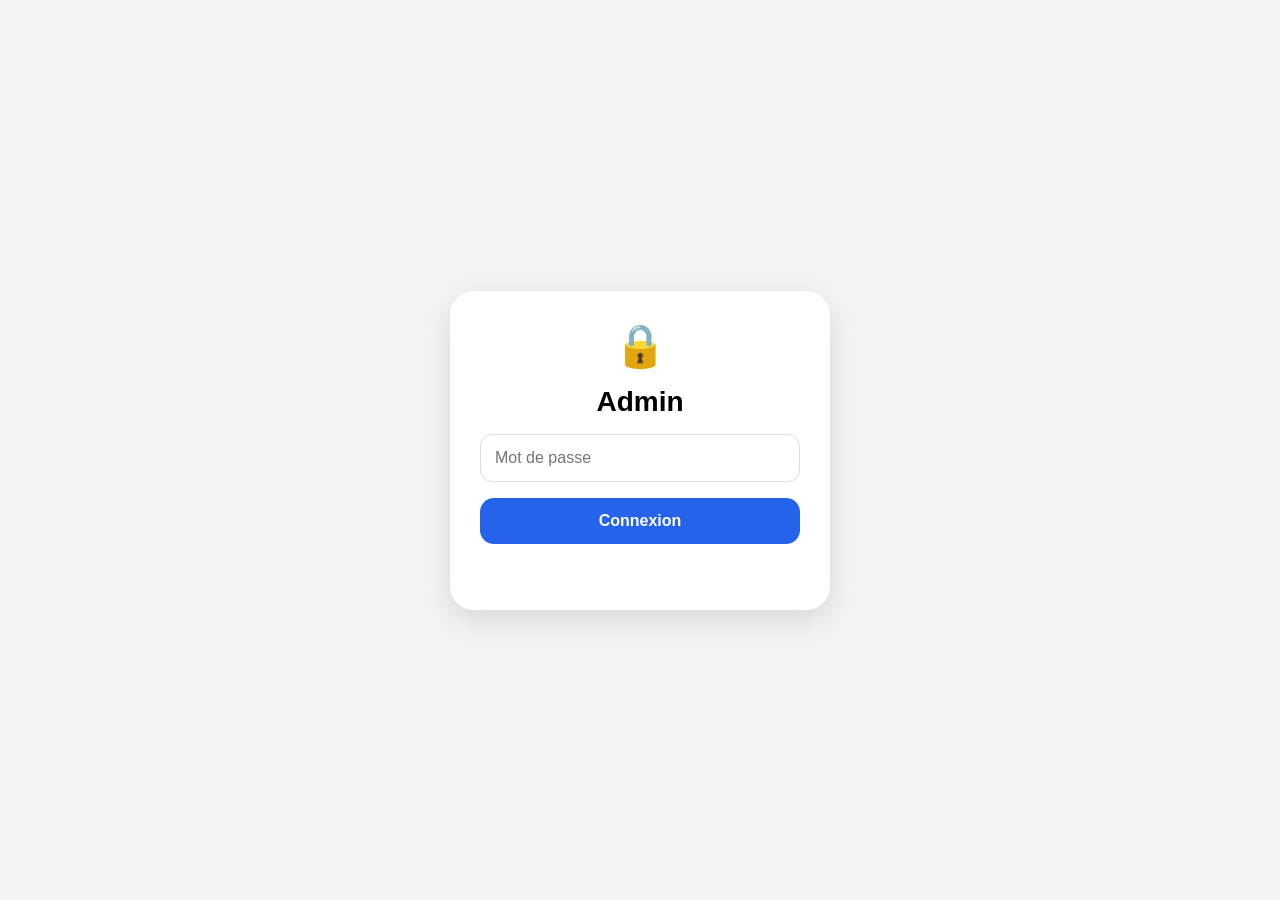
<file: login.html>
<!DOCTYPE html>
<html lang="fr">

<head>
<meta charset="UTF-8">
<meta name="viewport" content="width=device-width,initial-scale=1">

<title>Connexion Admin</title>

<style>

body{
margin:0;
min-height:100vh;
display:flex;
justify-content:center;
align-items:center;
background:#f4f4f4;
font-family:Arial;
}

.card{
width:320px;
background:white;
padding:30px;
border-radius:24px;
box-shadow:0 10px 30px rgba(0,0,0,0.12);
display:flex;
flex-direction:column;
gap:16px;
}

.logo{
font-size:42px;
text-align:center;
}

h1{
margin:0;
text-align:center;
font-size:28px;
}

input{
padding:14px;
border-radius:12px;
border:1px solid #ddd;
font-size:16px;
}

button{
padding:14px;
border:none;
border-radius:14px;
background:#2563eb;
color:white;
font-size:16px;
font-weight:bold;
cursor:pointer;
}

.error{
color:red;
font-size:14px;
text-align:center;
min-height:20px;
}

</style>

</head>

<body>

<div class="card">

<div class="logo">🔒</div>

<h1>Admin</h1>

<input
type="password"
id="pwd"
placeholder="Mot de passe"
>

<button onclick="login()">
Connexion
</button>

<div class="error" id="error"></div>

</div>

<script>

const PASSWORD = "gab123";

function login(){

const value =
document.getElementById("pwd")
.value;

if(value === PASSWORD){

localStorage.setItem("admin_ok", "true");

window.location =
"patients.html?v=1.2";

}else{

document.getElementById(
"error"
).innerText =
"Mot de passe incorrect";

}

}

</script>

</body>
</html>
</file>
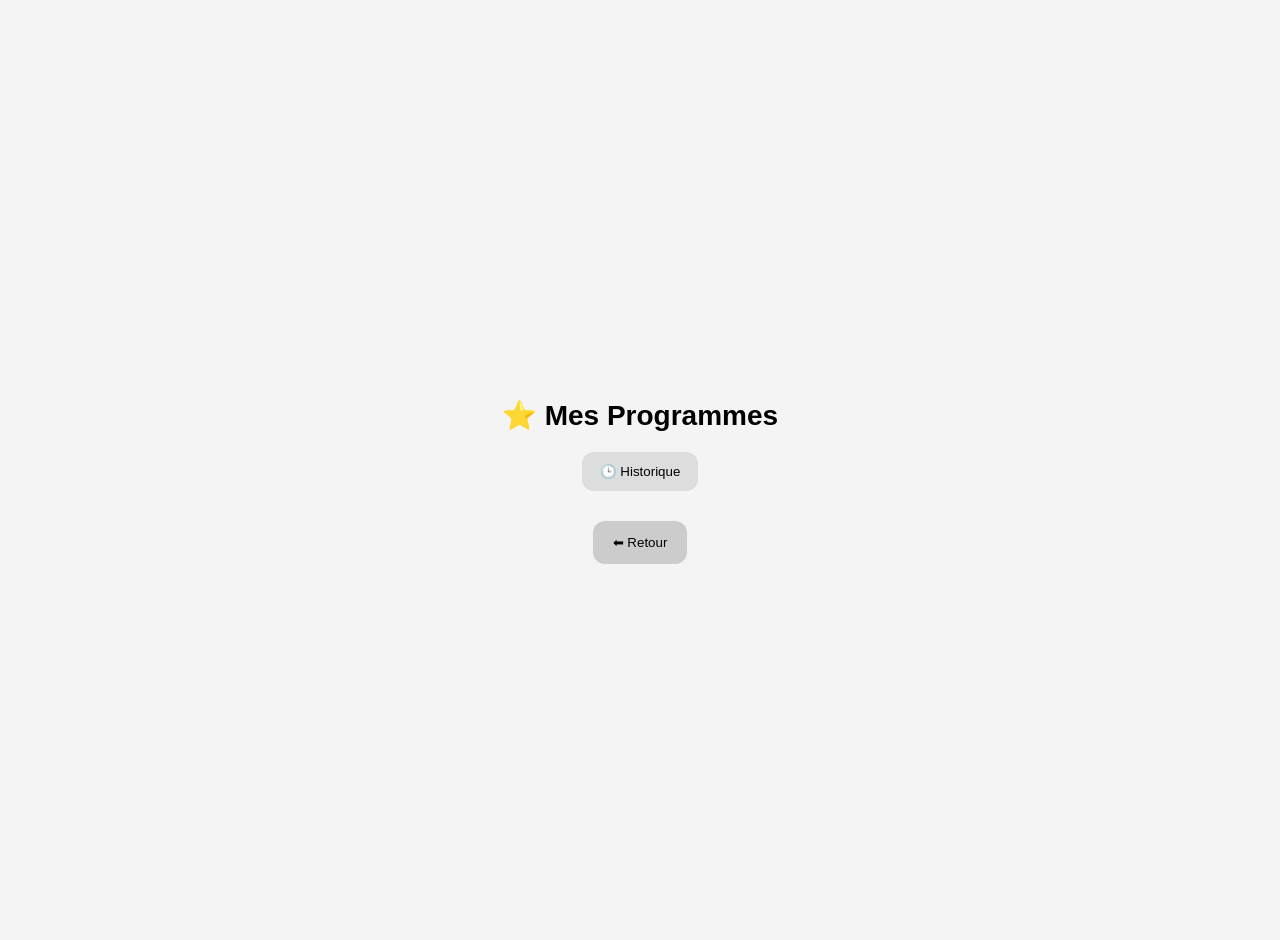
<file: mes_programmes.html>
<!DOCTYPE html>
<html lang="fr">
<head>
<meta charset="UTF-8">
<meta name="viewport" content="width=device-width, initial-scale=1.0">
<title>Mes Programmes</title>

<style>
body{
font-family:Arial;
background:#f4f4f4;
margin:0;
display:flex;
flex-direction:column;
justify-content:center;
align-items:center;
min-height:100vh;
padding:20px;
}

h2{font-size:28px;margin-bottom:20px;}
.topbar{margin-bottom:10px;}

button.main{
padding:12px 18px;
border:none;
border-radius:12px;
background:#ddd;
cursor:pointer;
}

.card{
width:85%;
max-width:360px;
margin:12px auto;
background:white;
border-radius:20px;
padding:16px;
box-shadow:0 8px 25px rgba(0,0,0,0.12);
display:flex;
justify-content:space-between;
align-items:center;
cursor:pointer;
transition:0.2s;
}

.card:hover{
transform:scale(1.03);
box-shadow:0 12px 30px rgba(0,0,0,0.2);
}

.left{
display:flex;
flex-direction:column;
gap:4px;
}

.fav{color:#fbc02d;font-size:13px;font-weight:bold;}
.title{font-size:16px;font-weight:bold;}
.date{font-size:13px;color:#777;}

.actions{
display:flex;
gap:8px;
}

.iconBtn{
width:36px;
height:36px;
display:flex;
align-items:center;
justify-content:center;
border-radius:10px;
border:none;
cursor:pointer;
font-size:16px;
transition:0.2s;
}

/* ✏️ */
.edit{
background:#e8f5e9;
color:#2e7d32;
}
.edit:hover{background:#c8e6c9;transform:scale(1.1);}

/* 📄 DUPLIQUER */
.dup{
background:#e3f2fd;
color:#1565c0;
}
.dup:hover{background:#bbdefb;transform:scale(1.1);}

/* 🗑 */
.delete{
background:#ffebee;
color:#c62828;
}
.delete:hover{background:#ffcdd2;transform:scale(1.1);}

button.back{
margin-top:20px;
padding:14px 20px;
border:none;
border-radius:12px;
background:#ccc;
}
</style>
</head>

<body>

<h2>⭐ Mes Programmes</h2>

<div class="topbar">
<button class="main" onclick="goHist()">🕒 Historique</button>
</div>

<div id="list"></div>

<button class="back" onclick="back()">⬅ Retour</button>

<script>
const VERSION = "1.2";

let all = JSON.parse(localStorage.getItem("programmes")||[]);
const params =
new URLSearchParams(
window.location.search
);

const patient =
params.get("patient")
|| "admin";

let list = all.filter(p =>

p.type === "favori"

&&

(p.patientId || "admin")
=== patient

);

let container=document.getElementById("list");

list.forEach((p,index)=>{

let div=document.createElement("div");
div.className="card";

/* LEFT */
let left=document.createElement("div");
left.className="left";

left.innerHTML=`
<div class="fav">⭐ Favori</div>
<div class="title">${getName(p)}</div>
<div class="date">${p.date || ""}</div>
`;

/* ACTIONS */
let actions=document.createElement("div");
actions.className="actions";

/* ✏️ EDIT */
let edit=document.createElement("button");
edit.className="iconBtn edit";
edit.innerHTML="✏️";
edit.onclick=(e)=>{
e.stopPropagation();
localStorage.setItem("edit_programme", JSON.stringify(p.data || p));
localStorage.setItem("edit_index", index); // 🔥 AJOUT
window.location =
"config.html?edit=1"
+
(
patient !== "admin"
? "&patient=" + patient
: ""
)
+
"&v=" + VERSION;

};

/* 📄 DUPLIQUER */
let dup=document.createElement("button");
dup.className="iconBtn dup";
dup.innerHTML="📄";
dup.onclick=(e)=>{
e.stopPropagation();

let base = p.data || p;
let copy = JSON.parse(JSON.stringify(base));
copy.nom = getName(p) + " (copie)";

localStorage.setItem("edit_programme", JSON.stringify(copy));
window.location =
"config.html?edit=1"
+
(
patient !== "admin"
? "&patient=" + patient
: ""
)
+
"&v=" + VERSION;
};


/* 🗑 DELETE */
let del=document.createElement("button");
del.className="iconBtn delete";
del.innerHTML="🗑";
del.onclick=(e)=>{
e.stopPropagation();
remove(index);
};

actions.appendChild(edit);
actions.appendChild(dup);
actions.appendChild(del);

div.appendChild(left);
div.appendChild(actions);

/* CLICK → lancer */
div.onclick=()=>{
localStorage.setItem("programme_temp", JSON.stringify(p.data || p));
if(patient !== "admin"){

window.location =
"timer.html?patient="
+ patient +
"&v=" + VERSION;

}else{

window.location =
"timer.html?v=" + VERSION;

}
};

container.appendChild(div);

});

/* NOM SAFE */
function getName(p){
if(p.nom && p.nom !== "undefined") return p.nom;
return "Séance";
}

/* DELETE */
function remove(i){
let all = JSON.parse(localStorage.getItem("programmes")||[]);
let favs = all.filter(p=>p.type==="favori");
let target = favs[i];
all = all.filter(p=>p !== target);
localStorage.setItem("programmes",JSON.stringify(all));
location.reload();
}

function goHist(){

if(patient !== "admin"){

window.location =
"historique.html?patient="
+ patient +
"&v=" + VERSION;

}else{

window.location =
"historique.html?v=" + VERSION;

}

}
function back(){

if(patient !== "admin"){

window.location =
"index.html?patient="
+ patient +
"&v=" + VERSION;

}else{

window.location =
"index.html?v=" + VERSION;

}

}
</script>
</body>
</html>
</file>
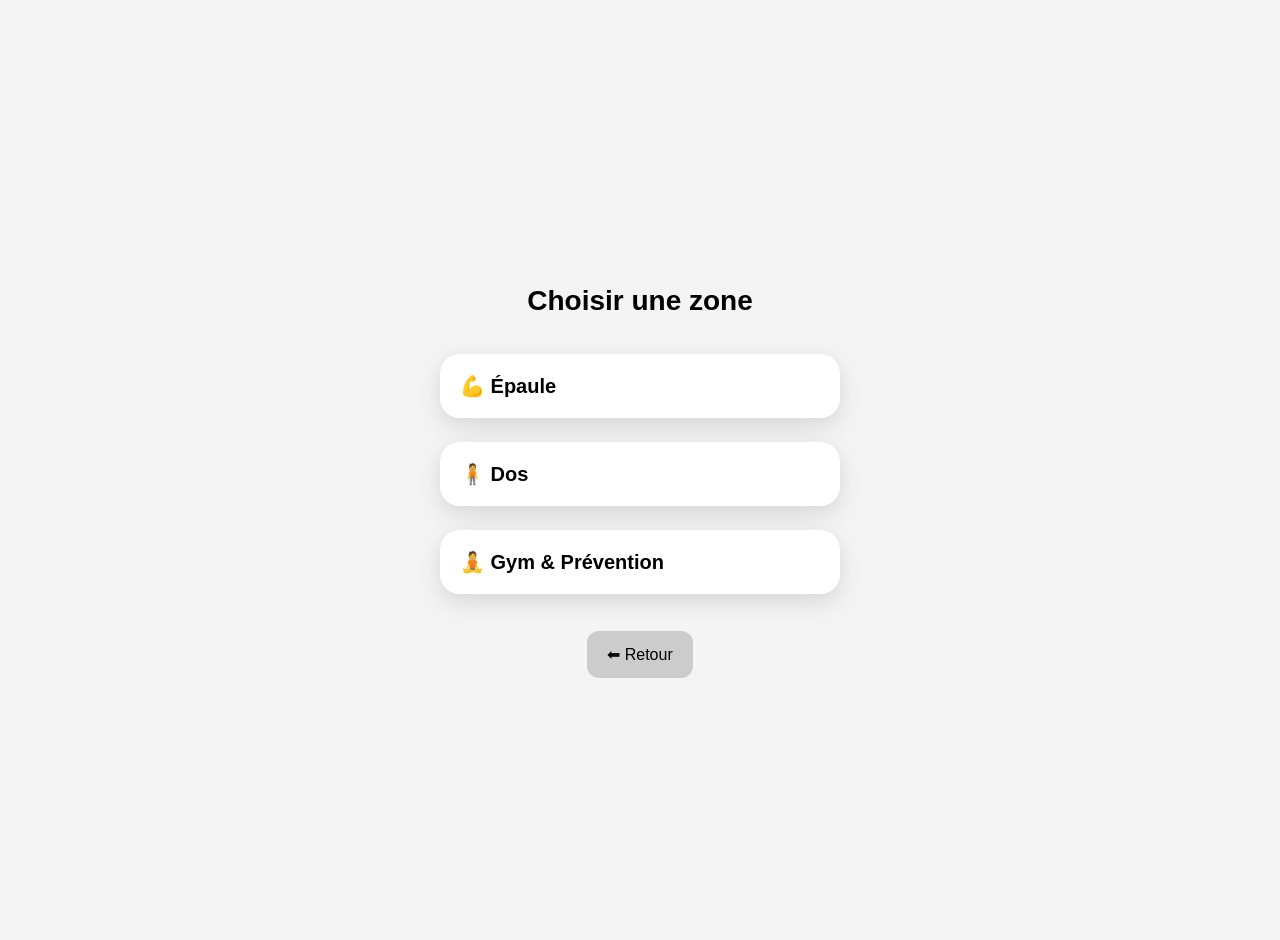
<file: pathologies.html>
<!DOCTYPE html>
<html lang="fr">
<head>
<meta charset="UTF-8">
<meta name="viewport" content="width=device-width, initial-scale=1.0">
<title>Zones</title>

<style>

/* BASE */
body{
font-family:Arial;
background:#f4f4f4;
margin:0;
display:flex;
flex-direction:column;
justify-content:center;
align-items:center;
min-height:100vh;
padding:20px;
}

/* TITRE */
h2{
font-size:28px;
margin-bottom:25px;
}

/* CARD */
.card{
width:85%;
max-width:360px;
margin:12px auto;
background:white;
border-radius:20px;
padding:20px;
box-shadow:0 8px 25px rgba(0,0,0,0.12);
cursor:pointer;
font-size:20px;
font-weight:bold;
transition:transform 0.15s, box-shadow 0.15s;
}

.card:hover{
transform:scale(1.04);
box-shadow:0 12px 30px rgba(0,0,0,0.2);
}

/* BOUTON */
button{
margin-top:25px;
padding:14px 20px;
border:none;
border-radius:12px;
background:#ccc;
font-size:16px;
cursor:pointer;
transition:transform 0.15s;
}

button:hover{transform:scale(1.05);}

/* 📱 MOBILE */
@media (max-width:600px){

h2{font-size:28px;}

.card{
width:85%;
max-width:340px;
font-size:22px;
padding:22px;
border-radius:22px;
}

button{
font-size:17px;
padding:14px;
border-radius:14px;
}

}

</style>
</head>

<body>

<h2>Choisir une zone</h2>

<div class="card" onclick="go('epaule')">💪 Épaule</div>
<div class="card" onclick="go('dos')">🧍 Dos</div>
<div class="card" onclick="go('gym_prevention')">🧘 Gym & Prévention</div>

<button onclick="back()">⬅ Retour</button>

<script>

const params =
new URLSearchParams(
window.location.search
);

const patientMode =
params.has("patient");

const VERSION = "1.2";

function go(zone){

localStorage.removeItem("edit_programme");

localStorage.setItem("zone", zone);

const patient =
params.get("patient");

if(patient){

window.location =
"liste_pathologies.html?patient="
+ patient +
"&v=" + VERSION;

}else{

window.location =
"liste_pathologies.html?v="+VERSION;

}
}

function back(){

const patient =
params.get("patient");

if(patient){

window.location =
"index.html?patient="
+ patient +
"&v=" + VERSION;

}else{

window.location =
"index.html?v="+VERSION;

}

}


</script>

</body>
</html>
</file>
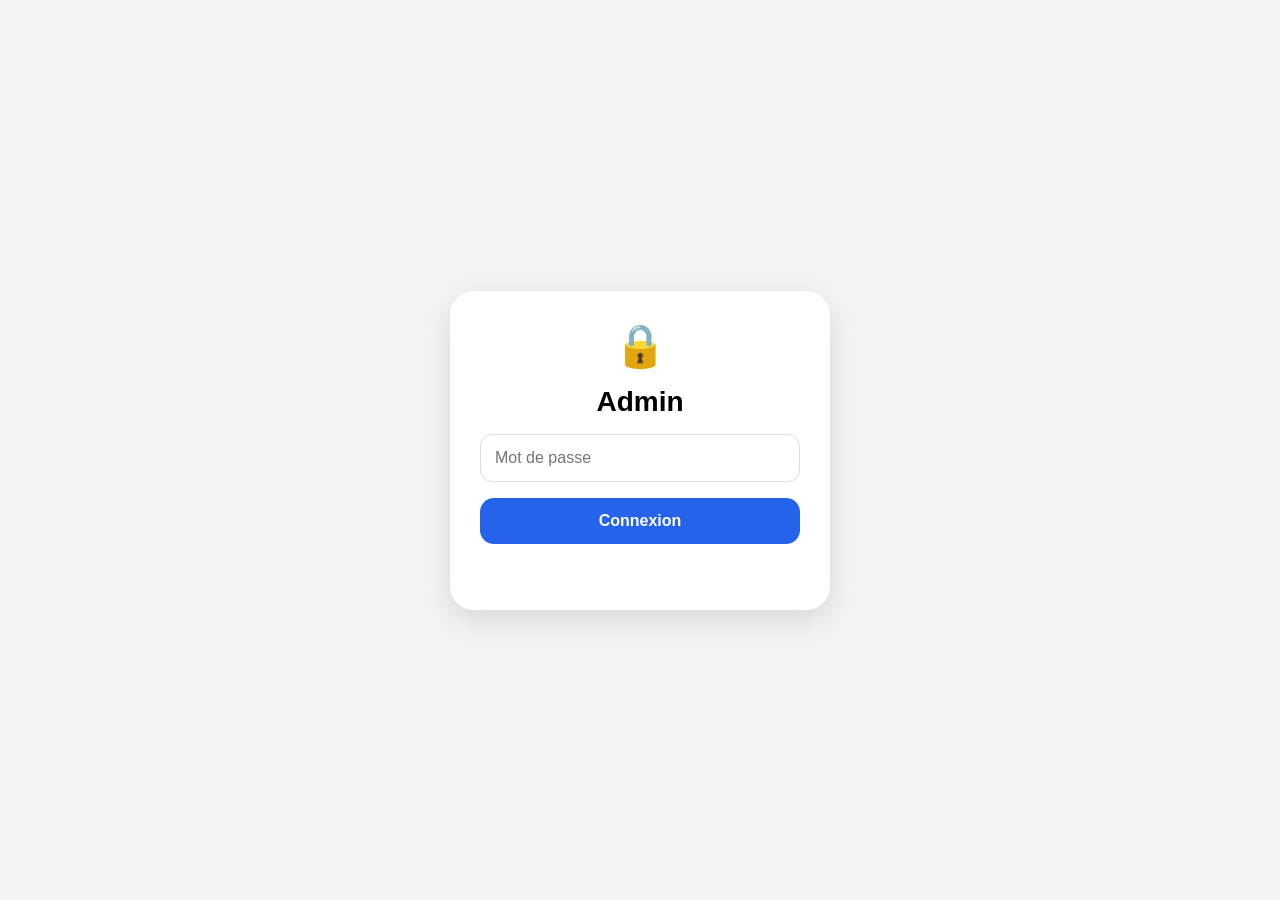
<file: patients.html>
<!DOCTYPE html>
<html lang="fr">
<head>
<meta charset="UTF-8">
<meta name="viewport" content="width=device-width,initial-scale=1">

<title>Patients</title>

<style>

body{
margin:0;
font-family:-apple-system,BlinkMacSystemFont,"Segoe UI",sans-serif;
background:#f1f5f9;
display:flex;
justify-content:center;
padding:20px;
}

.card{
background:white;
width:100%;
max-width:420px;
border-radius:20px;
padding:20px;
box-shadow:0 5px 20px rgba(0,0,0,0.08);
}

h1{
text-align:center;
margin-bottom:20px;
}

button{
width:100%;
padding:16px;
margin:10px 0;
border:none;
border-radius:14px;
font-size:18px;
font-weight:600;
cursor:pointer;
background:#2563eb;
color:white;
}

button:hover{
background:#1d4ed8;
}

.backBtn{

background:#ddd;
color:#111;

}

.backBtn:hover{

background:#ccc;

}


</style>
</head>

<body>

<div class="card">

<h1>Mes programmes</h1>

<button class="backBtn" onclick="goBack()">
🏠 Retour accueil
</button>

<div id="patientsList"></div>

</div>

<script>

if(
  localStorage.getItem("admin_ok")
  !== "true"
){

  window.location.href =
  "login.html";

}

const params =
new URLSearchParams(
window.location.search
);

const patient =
params.get("patient");

const isAdmin =
params.get("admin") === "true";

/* 🔒 SI MODE PATIENT */
if(patient && !isAdmin){

window.location =
"cloud.html?patient="
+ patient;

}

function openPatient(patient){

localStorage.setItem(
"currentPatient",
patient
);

window.location =
"cloud.html?patient="
+ patient +
"&admin=true";

}

</script>
<script type="module">

import {
loadProgramsFromCloud
}
from "./exercises/js/cloud.js";

async function init(){

const list =
document.getElementById("patientsList");

const programmes =
await loadProgramsFromCloud();

const ignored = [
"demo",
"test"
];

const patients =
[
...new Set(

programmes

.map(p =>
p.patientId?.trim().toLowerCase()
)

.filter(Boolean)

.filter(p =>
!ignored.includes(p)
)

)
]

.sort();
patients.forEach(patient => {

const btn =
document.createElement("button");

btn.textContent = patient;

btn.onclick = () => {

localStorage.setItem(
"currentPatient",
patient
);

window.location =
"cloud.html?patient="
+ patient +
"&admin=true";

};

list.appendChild(btn);

});

}

init();

window.goBack = function(){

window.location =
"index.html?v=1.2";

}

</script>
</body>
</html>
</file>
<file: style.css>
@import url('https://fonts.googleapis.com/css2?family=Figtree:wght@400;500;600;700;800&display=swap');

/* =========================
   TOKENS
========================= */

:root{
  /* Couleurs de marque (reprises du logo) */
  --brand:#0D9DB5;
  --primary:#0A7C90;
  --primary-strong:#076476;
  --primary-soft:#E2F3F5;

  /* Fond et surfaces */
  --bg:#F1F6F6;
  --surface:#FFFFFF;
  --surface-2:#F6FAFA;

  /* Texte */
  --text:#0E2A30;
  --text-light:#5A7276;

  --border:#DCE8E9;

  /* Statuts */
  --amber:#9A5B05;
  --amber-soft:#FDEFD6;

  --radius-lg:28px;
  --radius:18px;
  --radius-sm:12px;

  --shadow:
    0 1px 2px rgba(14,42,48,.05),
    0 6px 20px rgba(14,42,48,.06);

  --font:"Figtree",-apple-system,BlinkMacSystemFont,"Segoe UI",Roboto,sans-serif;

  color-scheme:light;
}

/* =========================
   BASE
========================= */

*,
*::before,
*::after{
  box-sizing:border-box;
}

html{
  -webkit-text-size-adjust:100%;
}

body{
  margin:0;
  font-family:var(--font);
  background:var(--bg);
  color:var(--text);
  min-height:100dvh;
  display:flex;
  justify-content:center;
  align-items:center;
  -webkit-font-smoothing:antialiased;
}

/* =========================
   CARTE
========================= */

.card{
  background:var(--surface);
  border:1px solid var(--border);
  border-radius:var(--radius-lg);
  box-shadow:var(--shadow);
  padding:28px;
  width:90%;
  max-width:360px;
  text-align:center;
}

.logo{
  width:96px;
  margin-bottom:10px;
}

h2{
  margin:10px 0 20px;
  font-weight:700;
  letter-spacing:-.01em;
}

/* =========================
   BOUTONS
========================= */

button{
  width:100%;
  padding:15px 18px;
  margin-top:12px;
  border:none;
  border-radius:var(--radius);
  font:inherit;
  font-size:15px;
  font-weight:600;
  cursor:pointer;
  -webkit-tap-highlight-color:transparent;
  transition:
    transform .15s ease,
    background-color .15s ease,
    border-color .15s ease,
    box-shadow .15s ease;
}

button:active{
  transform:scale(.98);
}

button:focus-visible{
  outline:3px solid var(--brand);
  outline-offset:2px;
}

.primary{
  background:var(--primary);
  color:#fff;
}

.primary:hover{
  background:var(--primary-strong);
}

.secondary,
.patho,
.respir{
  background:var(--surface);
  color:var(--text);
  border:1px solid var(--border);
}

.secondary:hover,
.patho:hover,
.respir:hover{
  background:var(--surface-2);
  border-color:#C6DCDE;
}

@media (prefers-reduced-motion:reduce){
  *,
  *::before,
  *::after{
    transition:none !important;
    animation:none !important;
  }
}
</file>
<file: home.css>
/* =========================
   PAGE
========================= */

body{
  align-items:flex-start;
  padding:
    max(16px,env(safe-area-inset-top))
    max(16px,env(safe-area-inset-right))
    max(28px,env(safe-area-inset-bottom))
    max(16px,env(safe-area-inset-left));
  overflow-x:hidden;
}

.card.home-card{
  width:100%;
  max-width:720px;
  margin:0 auto;
  padding:8px 0 0;
  background:transparent;
  border:none;
  box-shadow:none;
  text-align:left;
  display:flex;
  flex-direction:column;
  gap:22px;
}

/* =========================
   EN-TÊTE
========================= */

.home-header{
  display:flex;
  align-items:center;
  gap:14px;
}

.home-logo{
  flex:none;
  width:56px;
  height:56px;
  padding:6px;
  border-radius:50%;
  background:#fff;
  border:1px solid var(--border);
  object-fit:contain;
  cursor:pointer;
  user-select:none;
  -webkit-user-select:none;
}

.home-title{
  margin:0;
  font-size:clamp(26px,6vw,40px);
  font-weight:800;
  line-height:1.1;
  letter-spacing:-.02em;
  color:var(--text);
  overflow-wrap:anywhere;
}

.home-subtitle{
  margin:4px 0 0;
  font-size:clamp(15px,2.4vw,18px);
  color:var(--text-light);
  line-height:1.4;
}

/* =========================
   BANNIÈRE (séance du jour)
========================= */

.home-banner{
  position:relative;
  overflow:hidden;
  border-radius:var(--radius-lg);
  padding:clamp(20px,4vw,32px);
  background:var(--primary);
  color:#fff;
}

/* La courbe vertébrale du logo, en filigrane */
.banner-arc{
  position:absolute;
  right:-30px;
  top:-20px;
  height:calc(100% + 40px);
  width:auto;
  pointer-events:none;
}

.banner-content{
  position:relative;
  z-index:1;
  display:flex;
  flex-direction:column;
  gap:14px;
  max-width:560px;
}

.banner-top{
  display:flex;
  align-items:center;
  justify-content:space-between;
  gap:10px;
}

.banner-kicker{
  font-size:15px;
  font-weight:600;
  color:rgba(255,255,255,.82);
}

.chip{
  flex:none;
  padding:5px 11px;
  border-radius:999px;
  font-size:13px;
  font-weight:700;
  background:rgba(255,255,255,.18);
  color:#fff;
}

.chip.chip-late{
  background:var(--amber-soft);
  color:var(--amber);
}

.banner-title{
  margin:0;
  font-size:clamp(24px,5.4vw,36px);
  font-weight:800;
  line-height:1.1;
  letter-spacing:-.02em;
  color:#fff;
  max-width:16ch;
}

.banner-text{
  margin:0;
  font-size:clamp(15px,2.4vw,18px);
  line-height:1.45;
  color:rgba(255,255,255,.88);
}

.banner-main{
  display:flex;
  align-items:center;
  justify-content:space-between;
  gap:16px;
}

.banner-main .banner-title{
  font-size:clamp(22px,5vw,30px);
  margin-bottom:6px;
}

/* Anneau de progression */
.ring{
  position:relative;
  flex:none;
  width:76px;
  height:76px;
}

.ring svg{
  width:100%;
  height:100%;
  transform:rotate(-90deg);
}

.ring-track{
  fill:none;
  stroke:rgba(255,255,255,.2);
  stroke-width:7;
}

.ring-value{
  fill:none;
  stroke:#fff;
  stroke-width:7;
  stroke-linecap:round;
  transition:stroke-dashoffset 1s cubic-bezier(.2,.8,.2,1);
}

.ring-label{
  position:absolute;
  inset:0;
  display:flex;
  flex-direction:column;
  align-items:center;
  justify-content:center;
  font-size:17px;
  font-weight:800;
  line-height:1;
}

.ring-label small{
  font-size:11px;
  font-weight:600;
  margin-top:3px;
  color:rgba(255,255,255,.8);
}

.banner-cta{
  display:flex;
  align-items:center;
  justify-content:center;
  gap:10px;
  margin-top:4px;
  padding:16px 20px;
  border-radius:var(--radius);
  background:#fff;
  color:var(--primary-strong);
  font-size:16px;
  font-weight:700;
  box-shadow:0 6px 18px rgba(4,52,61,.25);
}

.banner-cta:hover{
  background:#F2FBFC;
}

.banner-cta svg{
  width:18px;
  height:18px;
  fill:currentColor;
}

/* =========================
   ACCÈS RAPIDES
========================= */

.home-grid{
  display:grid;
  grid-template-columns:1fr;
  gap:10px;
}

.home-box{
  margin:0;
  width:100%;
  min-height:76px;
  padding:14px 16px;
  display:flex;
  align-items:center;
  gap:14px;
  text-align:left;
  background:var(--surface);
  color:var(--text);
  border:1px solid var(--border);
  border-radius:var(--radius);
  box-shadow:none;
}

.home-box:hover{
  border-color:#BFD8DB;
  background:var(--surface);
}

.box-icon{
  flex:none;
  width:46px;
  height:46px;
  border-radius:14px;
  display:grid;
  place-items:center;
  background:var(--primary-soft);
  color:var(--primary);
}

.box-icon svg,
.chev{
  width:22px;
  height:22px;
  fill:none;
  stroke:currentColor;
  stroke-width:2;
  stroke-linecap:round;
  stroke-linejoin:round;
}

.box-text{
  flex:1;
  min-width:0;
  display:flex;
  flex-direction:column;
  gap:2px;
}

.box-text strong{
  font-size:17px;
  font-weight:700;
  line-height:1.25;
}

.box-text small{
  font-size:14px;
  font-weight:500;
  color:var(--text-light);
  line-height:1.3;
}

.chev{
  flex:none;
  width:20px;
  height:20px;
  color:#9DB4B7;
}

/* =========================
   ADMIN
========================= */

.home-admin{
  margin:0;
  width:100%;
  padding:14px 16px;
  display:flex;
  align-items:center;
  justify-content:center;
  gap:10px;
  background:transparent;
  color:var(--text-light);
  border:1px dashed #BFD3D5;
  border-radius:var(--radius);
  font-size:15px;
  font-weight:600;
  box-shadow:none;
}

.home-admin:hover{
  color:var(--primary-strong);
  border-color:var(--primary);
}

.home-admin svg{
  width:18px;
  height:18px;
  fill:none;
  stroke:currentColor;
  stroke-width:2;
  stroke-linecap:round;
  stroke-linejoin:round;
}

/* =========================
   TABLETTE
========================= */

@media (min-width:640px){

  .card.home-card{
    gap:26px;
    padding-top:24px;
  }

  .home-grid{
    grid-template-columns:repeat(2,1fr);
    gap:12px;
  }

  .home-box{
    min-height:88px;
  }

  .home-logo{
    width:64px;
    height:64px;
  }

  .ring{
    width:92px;
    height:92px;
  }
}

/* =========================
   POPUPS ADMIN
========================= */

body.admin-open{
  overflow:hidden;
}

.admin-popup,
.admin-panel,
.exercise-popup{
  position:fixed;
  inset:0;
  z-index:9999;
  display:flex;
  align-items:center;
  justify-content:center;
  overflow-y:auto;
  padding:
    max(20px,env(safe-area-inset-top))
    16px
    max(20px,env(safe-area-inset-bottom));
}
</file>
